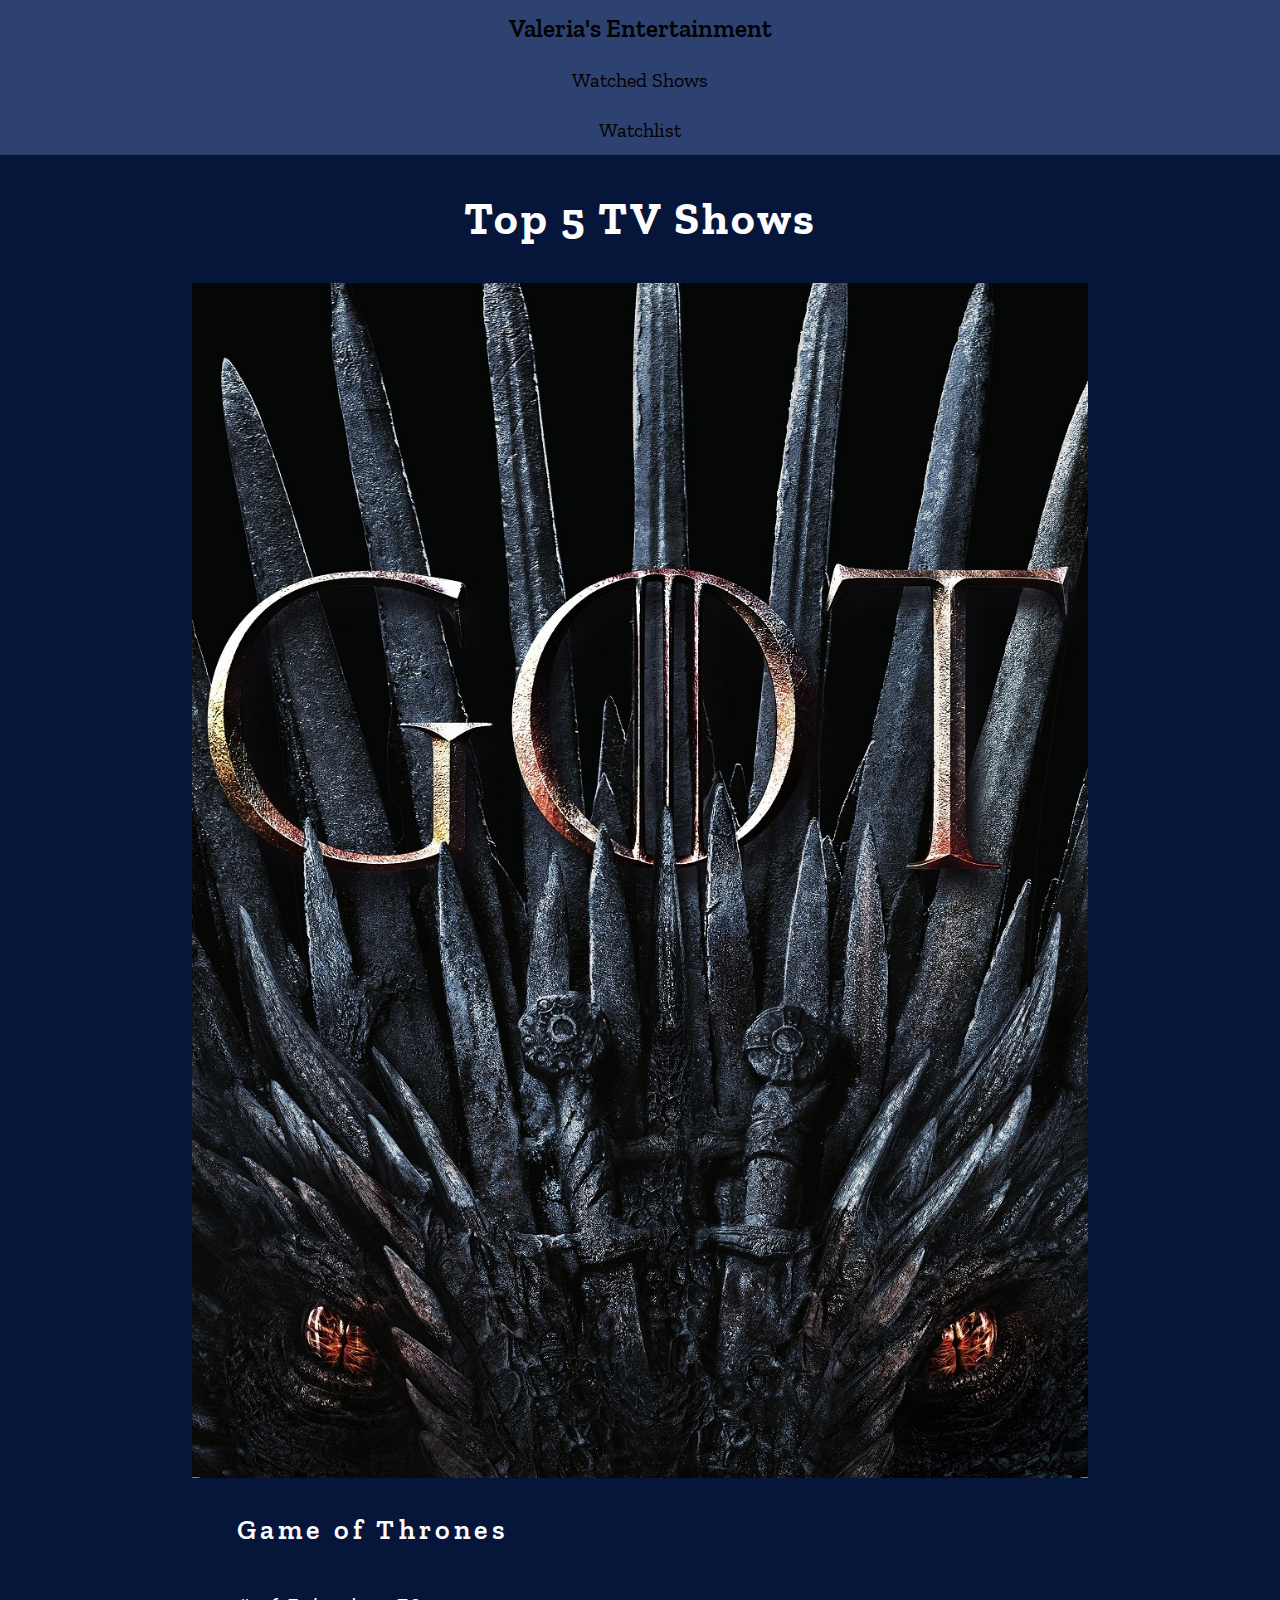
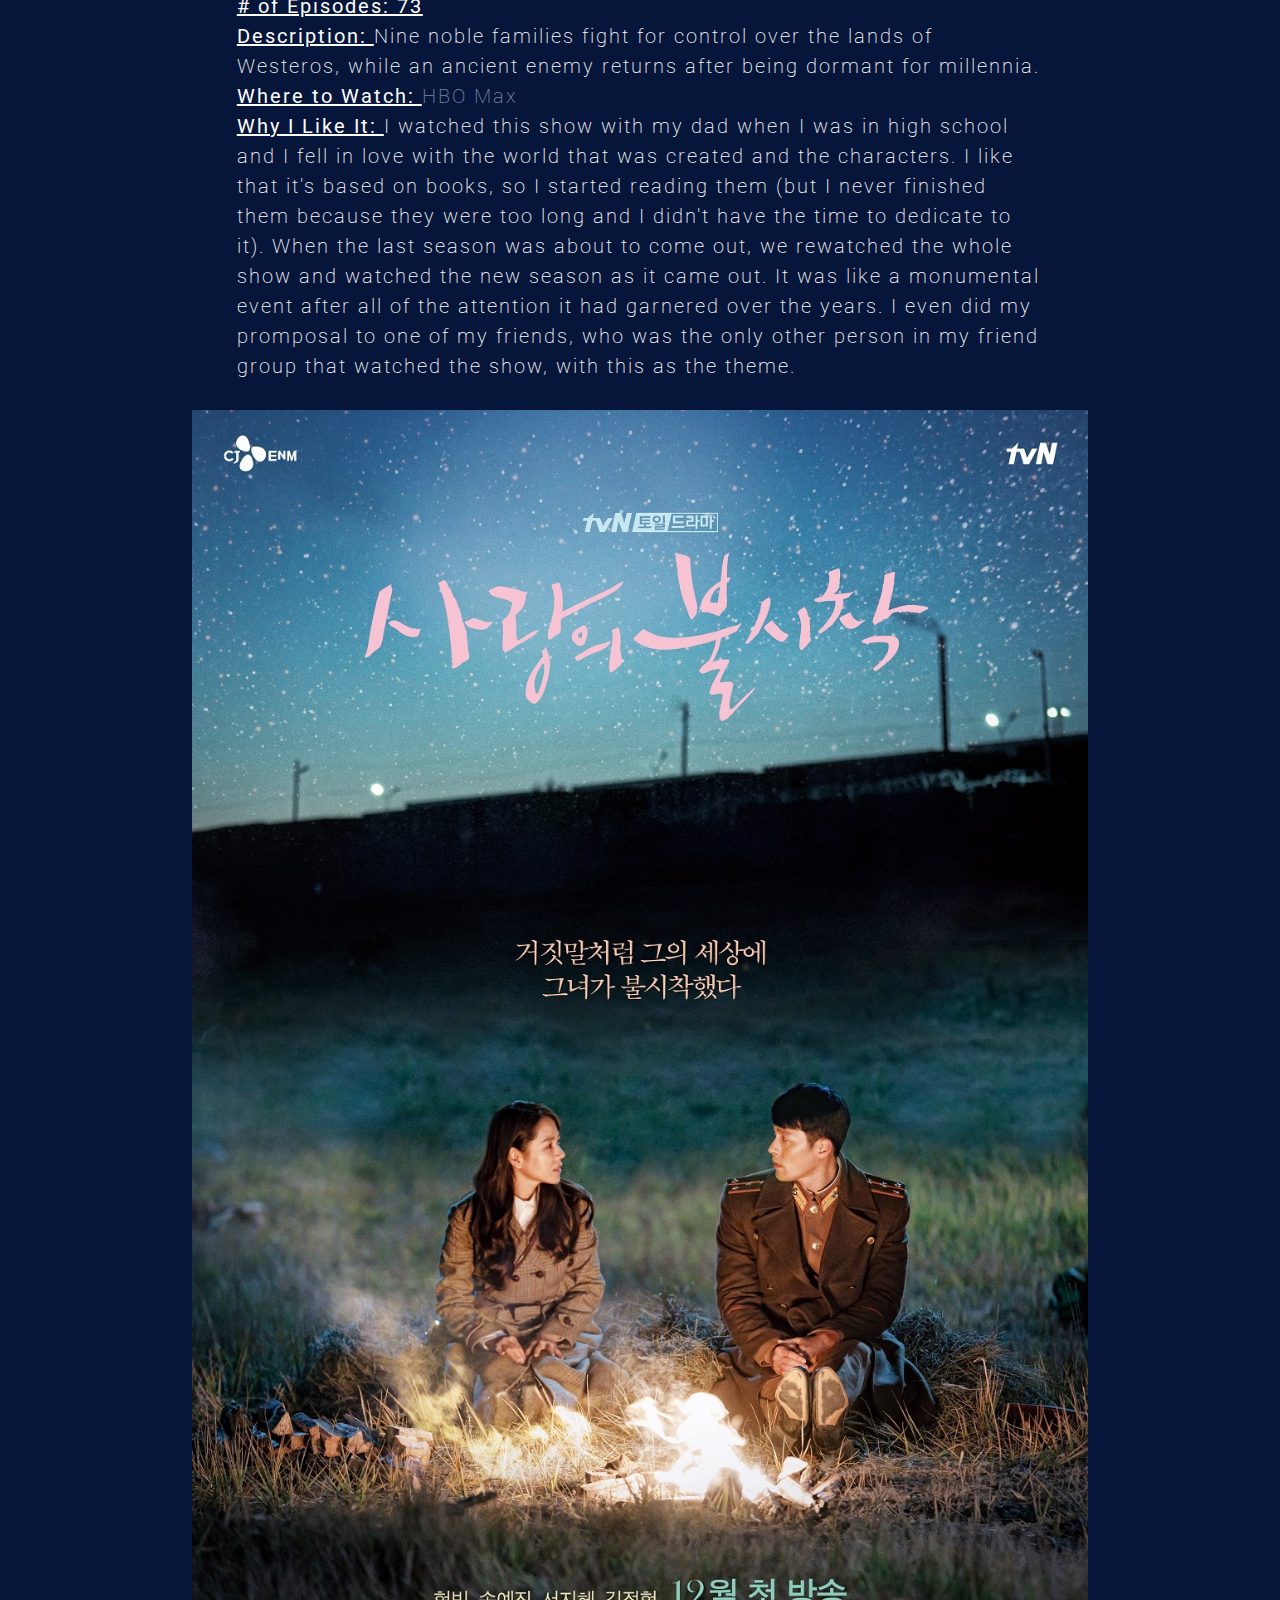
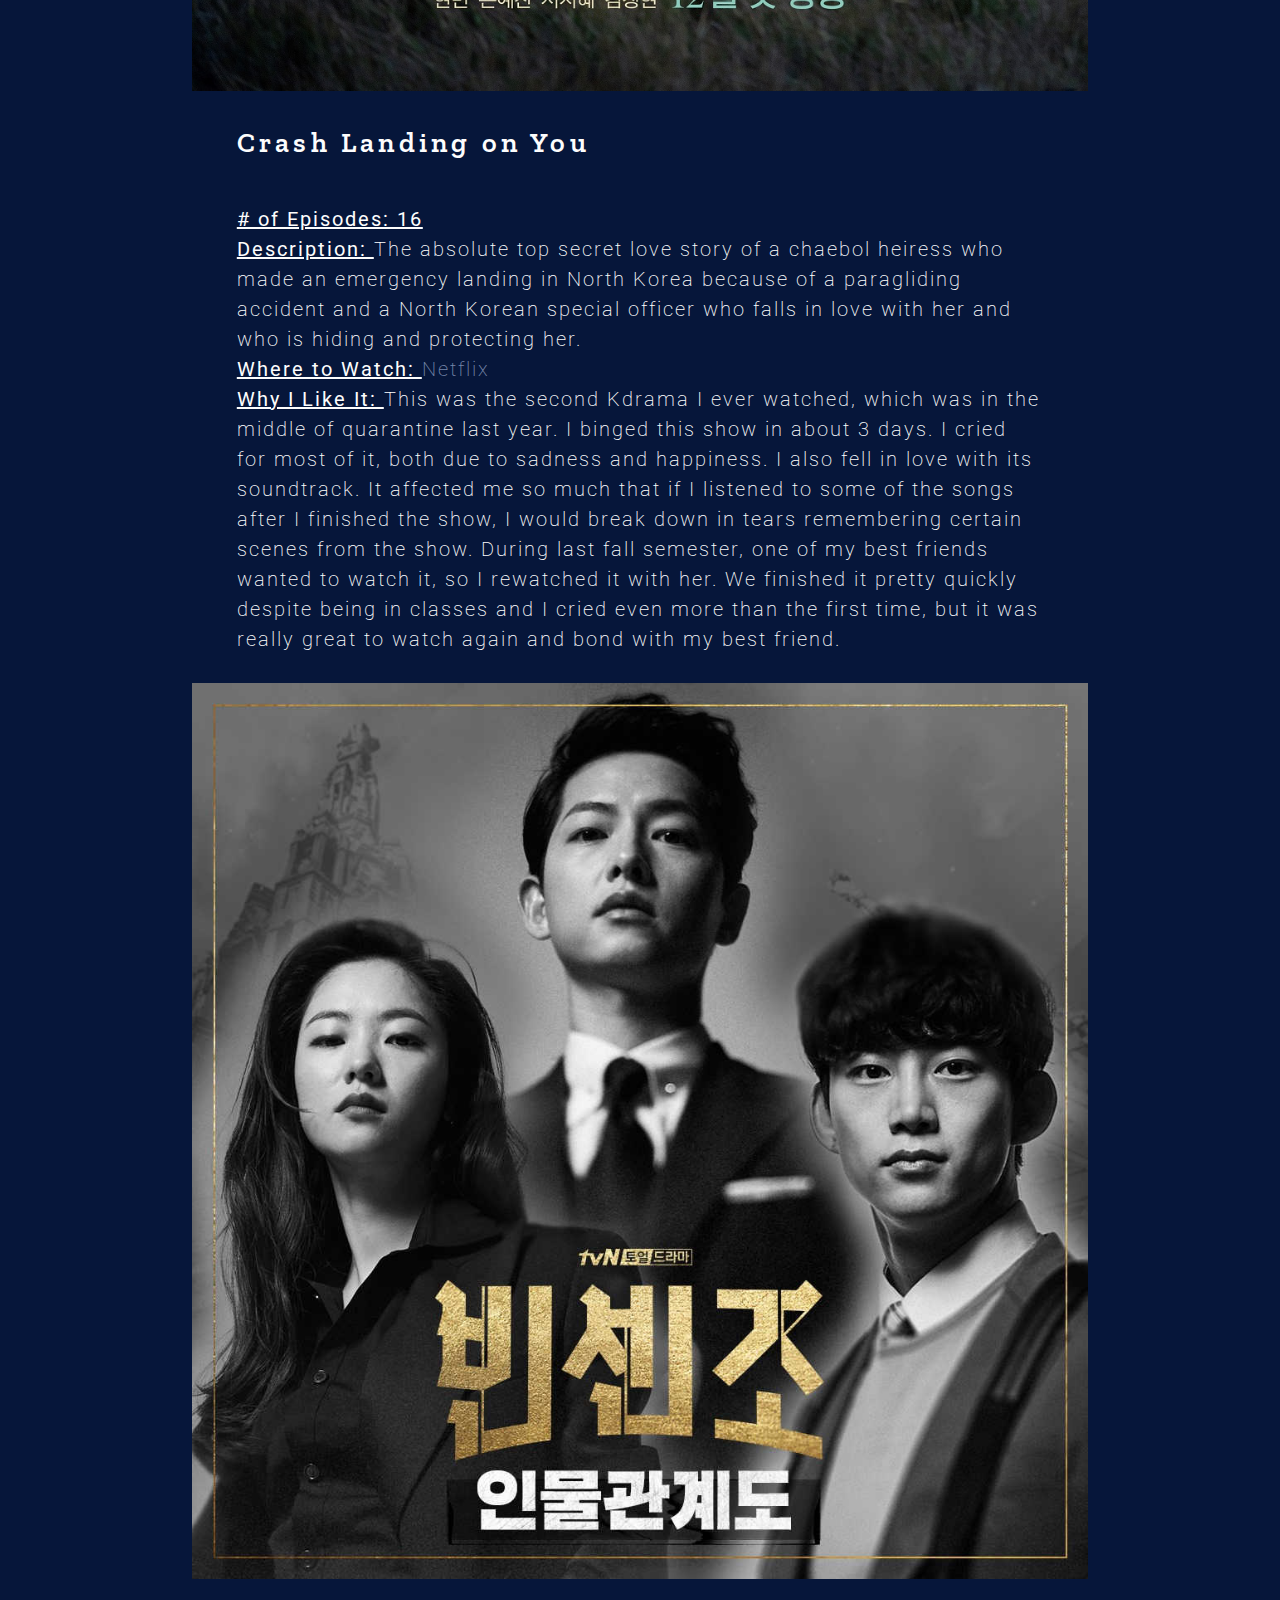
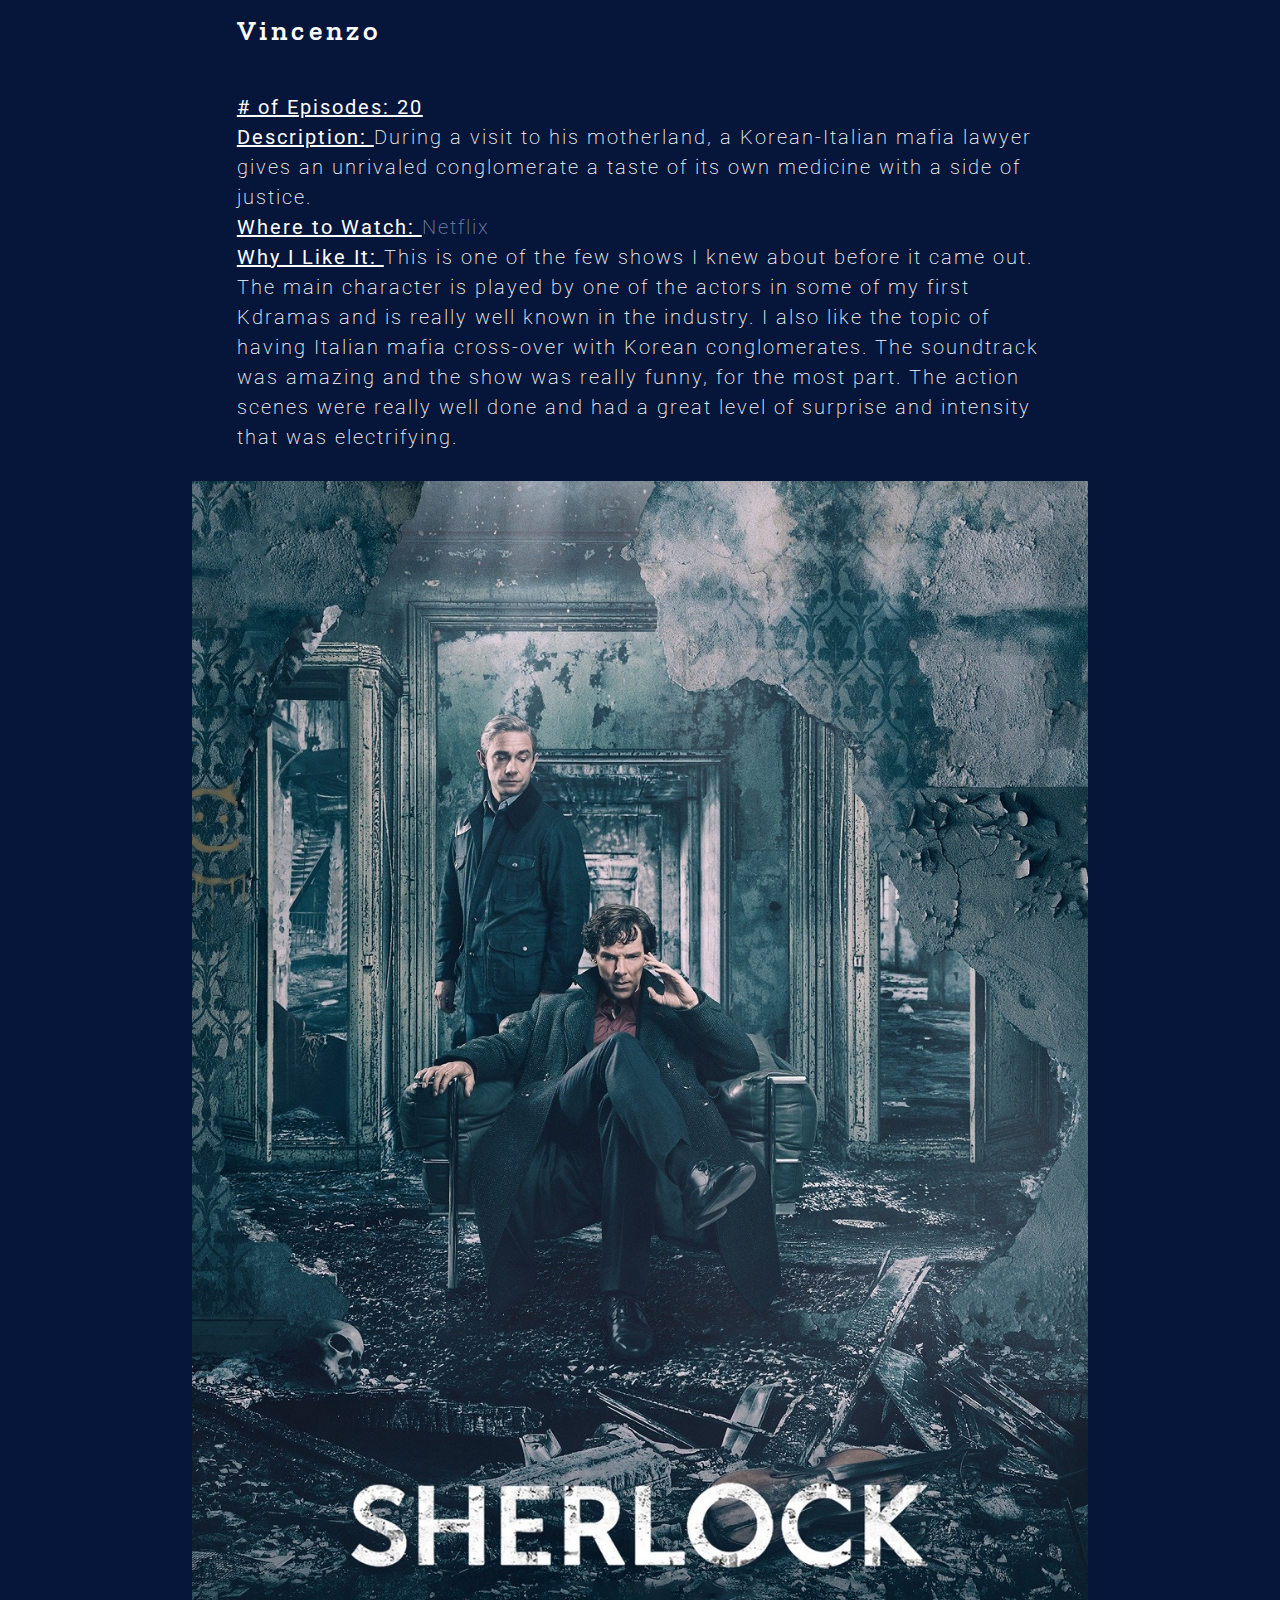
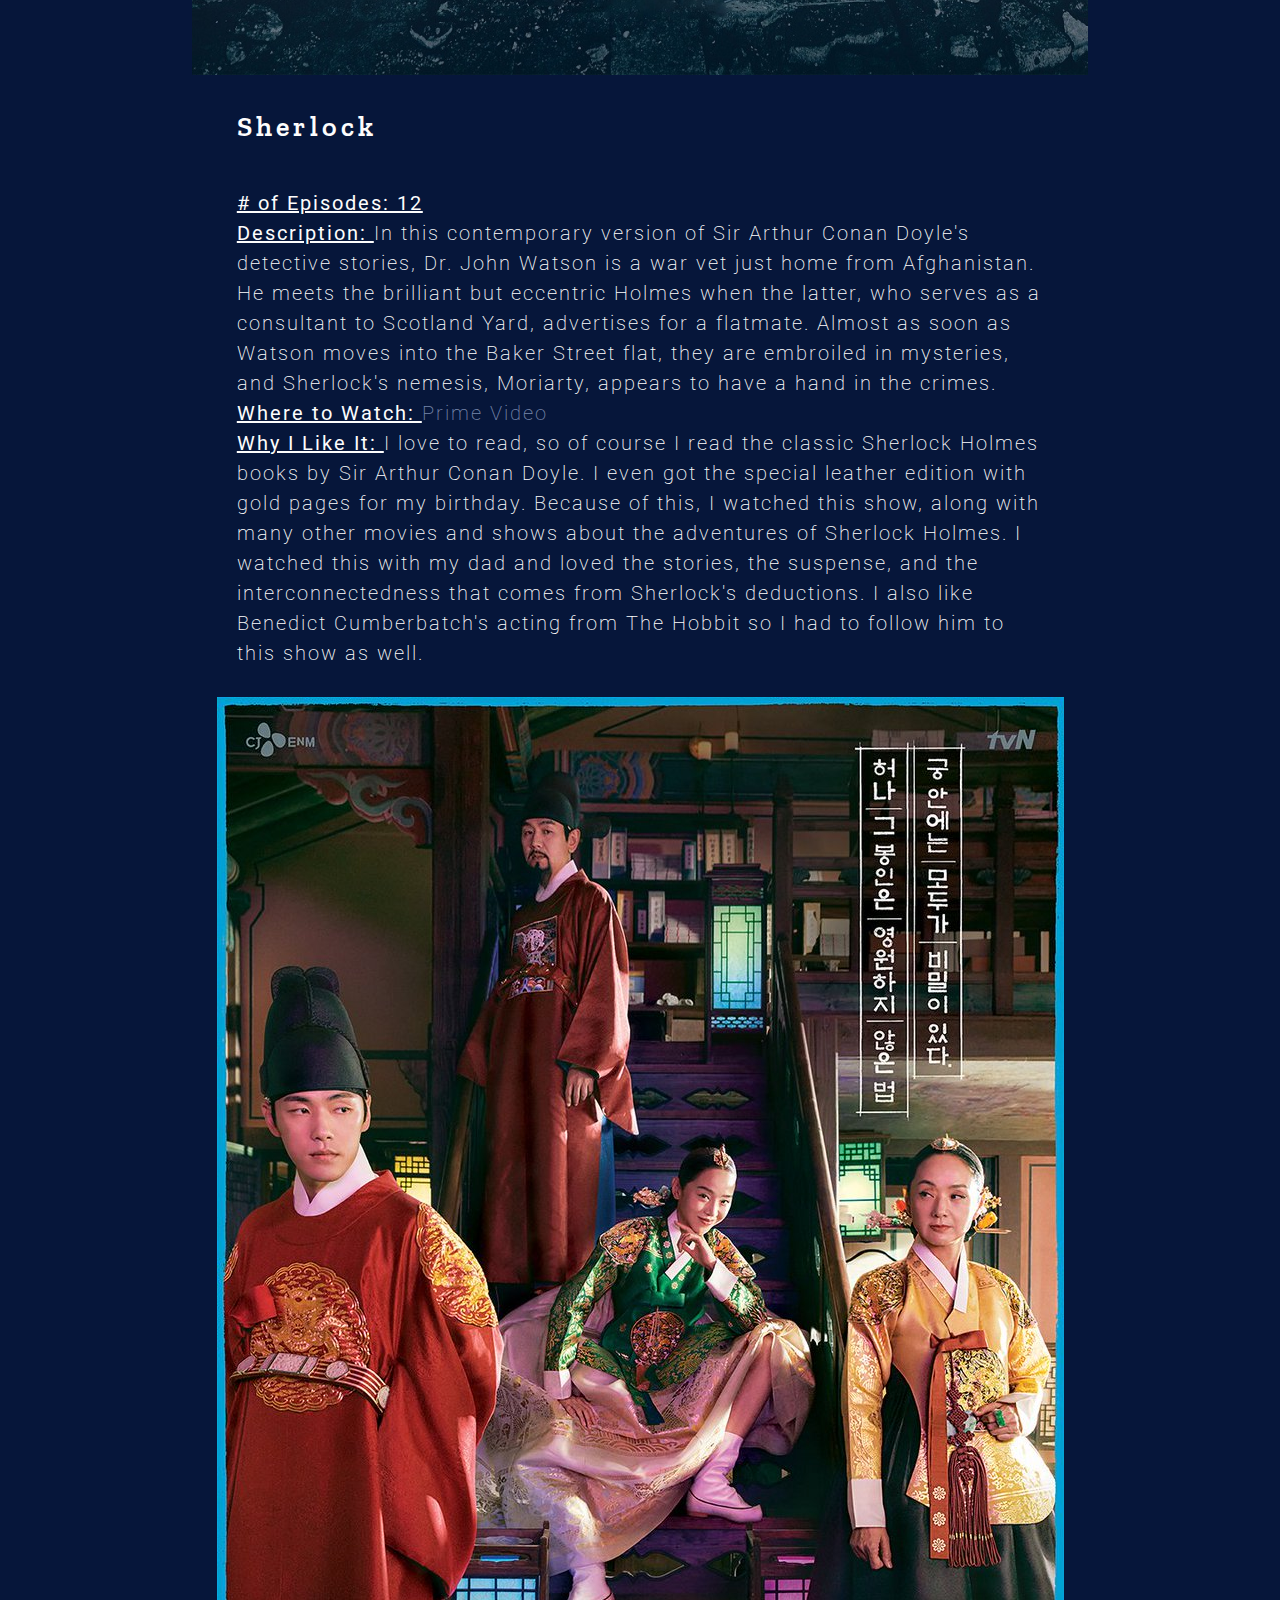
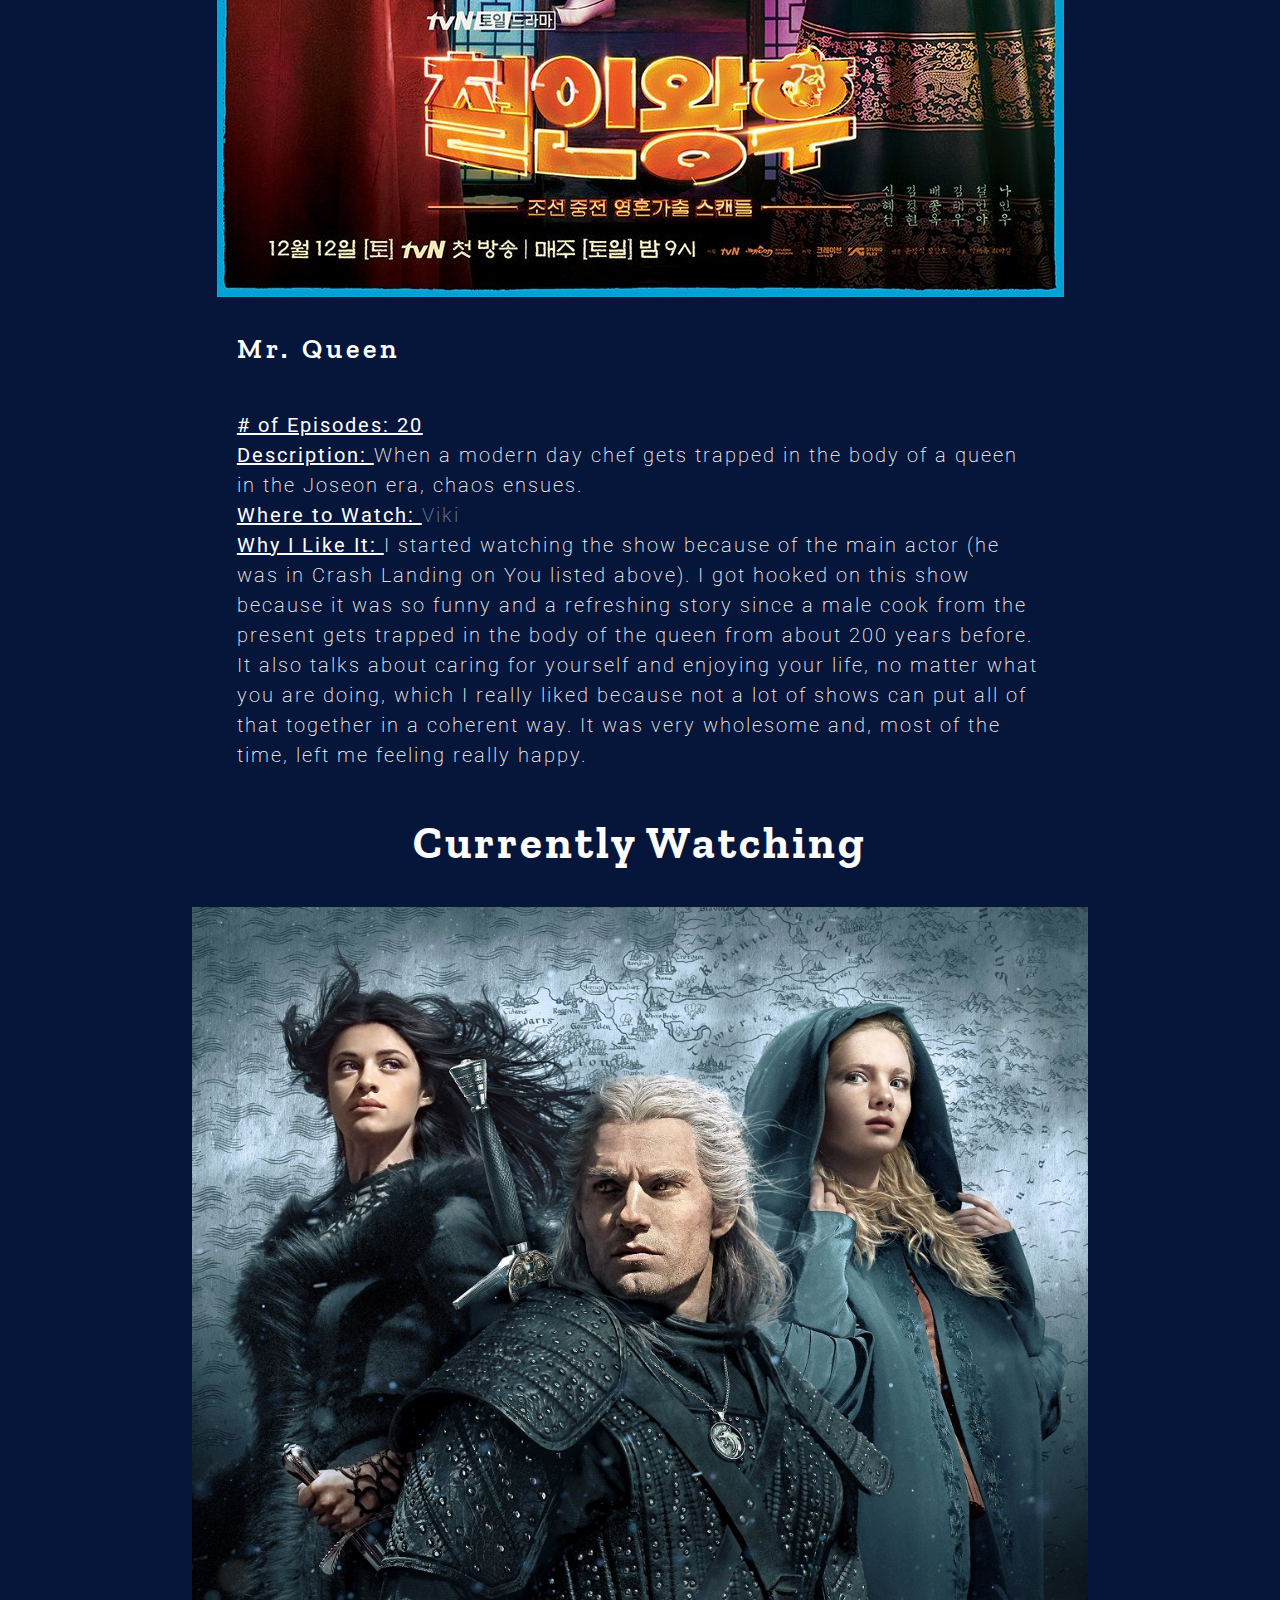
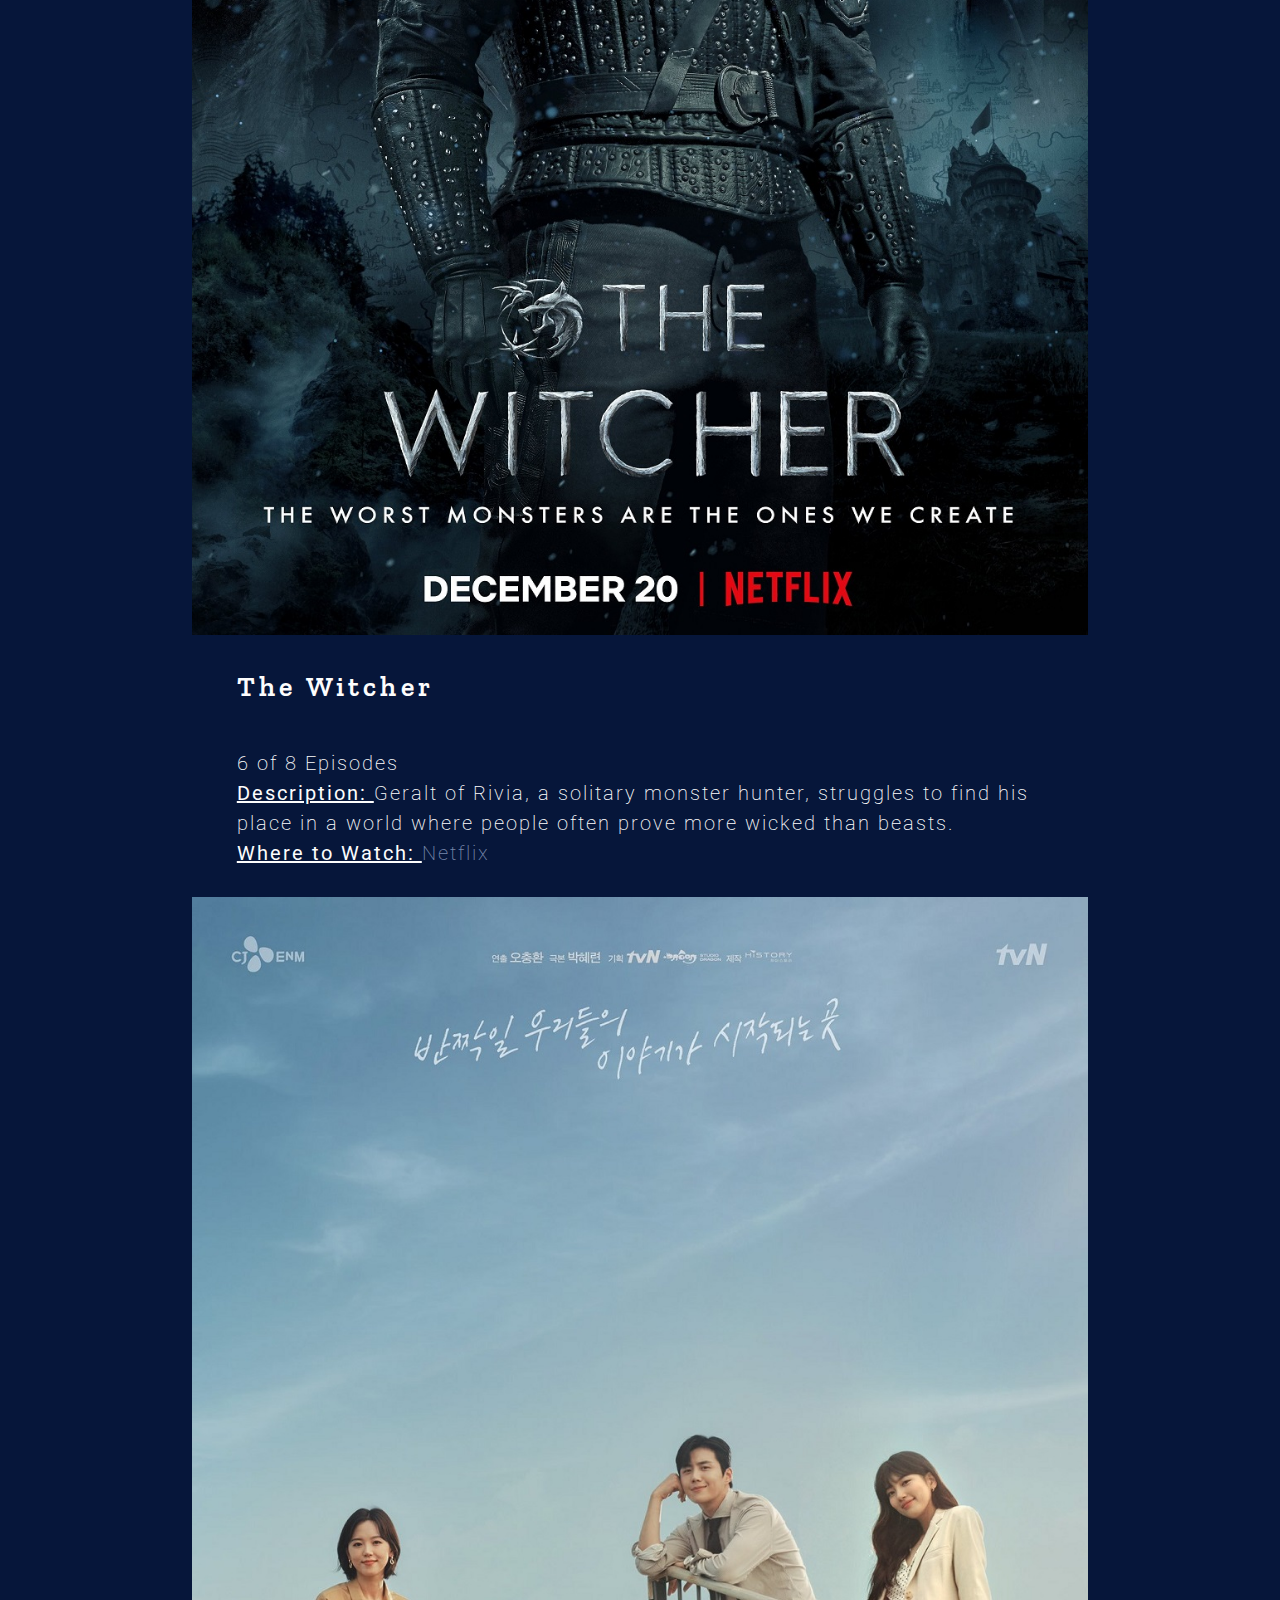
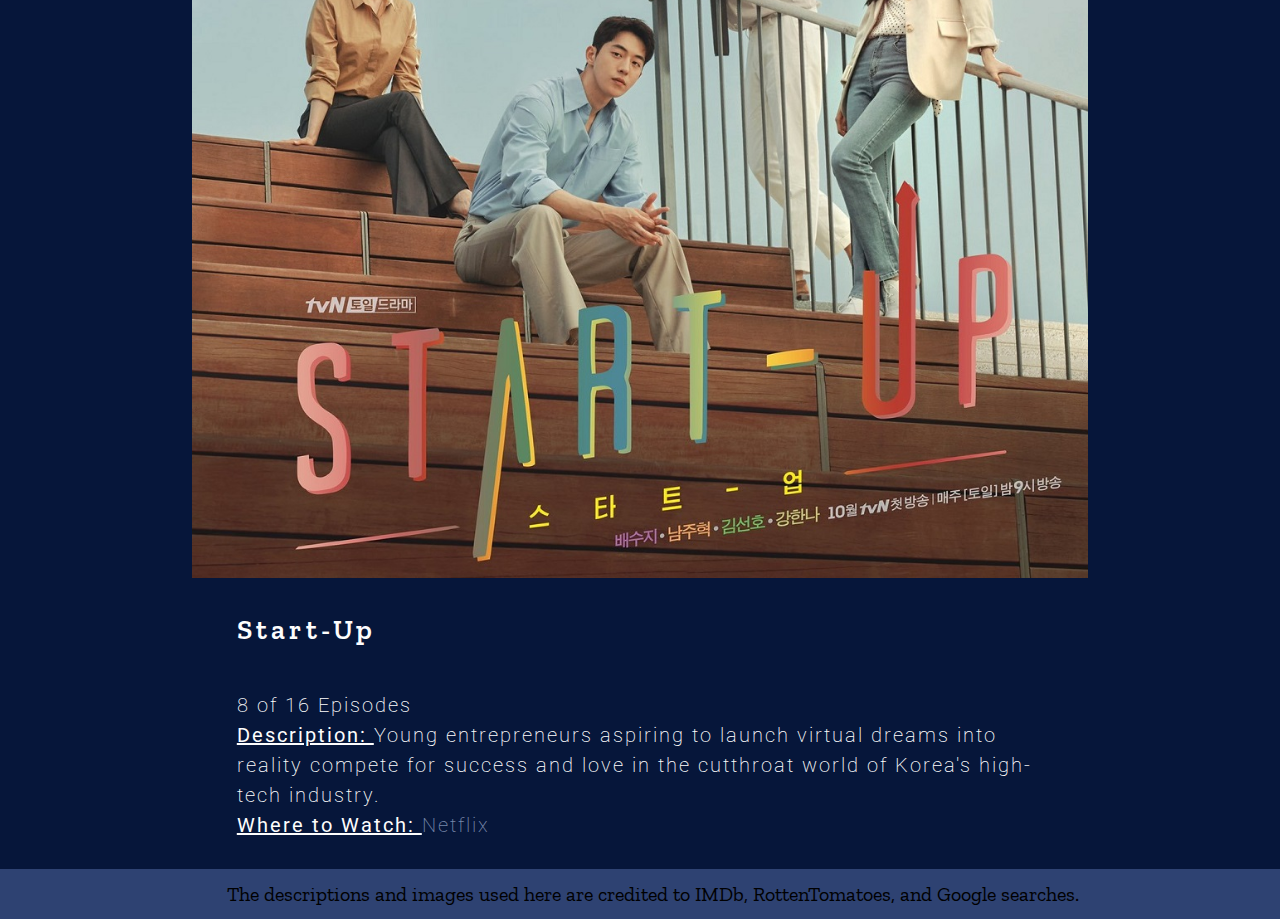
<file: index.html>
<!doctype html>

<html lang="en">
<head>
  <meta charset="utf-8">
  <meta name="viewport" content="width=device-width, initial-scale=1">

  <title>Valeria's Entertainment</title>
  <meta name="description" content="A website for my 2nd homework of 67240 about the TV Shows I watch">
  <meta name="author" content="Valeria Cordova">

  <link rel="stylesheet" href="css/styles.css">

</head>

<body>
    <div id="page">
        <nav>
            <ul>
                <li id="logo"><a href="#home">Valeria's Entertainment</a></li>
                <li>Watched Shows</li>
                <li>Watchlist</li>
            </ul>
        </nav>
        <main id="home">
            <section id="top_shows">
                <header>
                    <h2>Top 5 TV Shows</h2>
                </header>
                <!-- Each article is for one show, so it is repetitive -->
                <article>
                    <img src="images/got.jpg" alt="Throne made up of swords with dragon hidden behind it" class="big">
                    <p class="title">Game of Thrones</p>
                    <p><b># of Episodes: 73</b> <br>
                    <b>Description: </b>Nine noble families fight for control over the lands of Westeros, 
                    while an ancient enemy returns after being dormant for millennia.<br>
                    <b>Where to Watch: </b>
                    <a href="https://play.hbomax.com/page/urn:hbo:page:GVU2cggagzYNJjhsJATwo:type:series" target="_blank">HBO Max</a> <br>
                    <b class="why">Why I Like It: </b> I watched this show with my dad when I was in high school and I fell in love with the
                    world that was created and the characters. I like that it's based on books, so I started reading them (but I never finished 
                    them because they were too long and I didn't have the time to dedicate to it). When the last season was about to come out, we 
                    rewatched the whole show and watched the new season as it came out. It was like a monumental event after all of the attention it 
                    had garnered over the years. I even did my promposal to one of my friends, who was the only other person in my friend group 
                    that watched the show, with this as the theme. 
                    </p>
                </article>
                <article>
                    <img src="images/cloy.jpg" alt="Main characters sitting in front of a bonfire on a mountain" class="big">
                    <p class="title">Crash Landing on You</p>
                    <p><b># of Episodes: 16</b> <br>
                    <b>Description: </b>The absolute top secret love story of a chaebol heiress who made an emergency landing in North Korea because 
                    of a paragliding accident and a North Korean special officer who falls in love with her and who is hiding and protecting her. <br>
                    <b>Where to Watch: </b><a href="https://www.netflix.com/title/81159258?source=imdb" target="_blank">Netflix</a> <br>
                    <b class="why">Why I Like It: </b> This was the second Kdrama I ever watched, which was in the middle of quarantine last year. I binged
                    this show in about 3 days. I cried for most of it, both due to sadness and happiness. I also fell in love with its soundtrack. It affected
                    me so much that if I listened to some of the songs after I finished the show, I would break down in tears remembering certain scenes from the
                    show. During last fall semester, one of my best friends wanted to watch it, so I rewatched it with her. We finished it pretty quickly despite
                    being in classes and I cried even more than the first time, but it was really great to watch again and bond with my best friend. 
                    </p>
                </article>
                <article>
                    <img src="images/vincenzo.jpg" alt="Poster from Vincenzo with the three main characters" class="big">
                    <p class="title">Vincenzo</p>
                    <p><b># of Episodes: 20</b> <br>
                    <b>Description: </b>During a visit to his motherland, a Korean-Italian mafia lawyer gives an unrivaled conglomerate a taste of its own medicine 
                    with a side of justice. <br>
                    <b>Where to Watch: </b><a href="https://www.netflix.com/title/81365087?source=imdb" target="_blank">Netflix</a><br>
                    <b class="why">Why I Like It: </b> This is one of the few shows I knew about before it came out. The main character is played by one of the actors
                    in some of my first Kdramas and is really well known in the industry. I also like the topic of having Italian mafia cross-over with Korean conglomerates. 
                    The soundtrack was amazing and the show was really funny, for the most part. The action scenes were really well done and had a great level of surprise
                    and intensity that was electrifying. 
                    </p>
                </article>
                <article>
                    <img src="images/sherlock.jpg" alt="Sherlock Holmes sitting down with Dr.Watson standing next to him" class="big">
                    <p class="title">Sherlock</p>
                    <p><b># of Episodes: 12</b> <br>
                    <b>Description: </b> In this contemporary version of Sir Arthur Conan Doyle's detective stories, Dr. John Watson is a war vet just home from Afghanistan. 
                    He meets the brilliant but eccentric Holmes when the latter, who serves as a consultant to Scotland Yard, advertises for a flatmate. Almost as soon as Watson 
                    moves into the Baker Street flat, they are embroiled in mysteries, and Sherlock's nemesis, Moriarty, appears to have a hand in the crimes. <br>
                    <b>Where to Watch: </b> 
                    <a href="https://www.amazon.com/gp/video/detail/amzn1.dv.gti.90a9f708-8644-0abb-9ae3-c4fbc17c75e2?ref_=imdbref_tt_wbr_pvt_aiv&tag=imdbtag_tt_wbr_pvt_aiv-20" target="_blank">Prime Video</a><br>
                    <b class="why">Why I Like It: </b> I love to read, so of course I read the classic Sherlock Holmes books by Sir Arthur Conan Doyle. I even got the special leather edition
                    with gold pages for my birthday. Because of this, I watched this show, along with many other movies and shows about the adventures of Sherlock Holmes. I watched this with my dad
                    and loved the stories, the suspense, and the interconnectedness that comes from Sherlock's deductions. I also like Benedict Cumberbatch's acting from The Hobbit so I had to follow him to this show 
                    as well. 
                    </p>
                </article>
                <article>
                    <img src="images/mr_queen.jpeg" alt="Main characters (the King and Queen) with the main villains inside of the palace in the Joseon Era" class="big">
                    <p class="title">Mr. Queen</p>
                    <p><b># of Episodes: 20</b> <br>
                    <b>Description: </b> When a modern day chef gets trapped in the body of a queen in the Joseon era, chaos ensues. <br>
                    <b>Where to Watch: </b> <a href="https://www.viki.com/tv/37480c-mr-queen?utm_source=google&utm_medium=cpc&utm_campaign=Tinuiti_Search_Non-Brand_DSA-Feeds_VPS_US_PBroad&gclid=Cj0KCQjwqp-LBhDQARIsAO0a6aJaqp4qj99Ygv8t3T8odBoVVuSCV2ZjpTmMr-VvhISKtIlTM7WcBhEaAuEAEALw_wcB"
                    target="_blank">Viki</a> <br>
                    <b class="why">Why I Like It: </b> I started watching the show because of the main actor (he was in Crash Landing on You listed above). I got hooked on this show because it was so funny and a refreshing
                    story since a male cook from the present gets trapped in the body of the queen from about 200 years before. It also talks about caring for yourself and enjoying your life, no matter what you are doing, which I really liked
                    because not a lot of shows can put all of that together in a coherent way. It was very wholesome and, most of the time, left me feeling really happy. 
                    </p>
                </article>
            </section>
            <section id="watching">
                <header>
                    <h2>Currently Watching</h2>
                </header>
                <article>
                    <img src="images/witcher.jpg" alt="The Witcher with the two female leads" class="small">
                    <p class="title">The Witcher</p>
                    <p>6 of 8 Episodes <br>
                    <b>Description: </b>Geralt of Rivia, a solitary monster hunter, struggles to find his place in a world where people often prove more wicked than beasts. <br>
                    <b>Where to Watch: </b> <a href="https://www.netflix.com/title/80189685?source=imdb" target="_blank" >Netflix</a>
                    </p>
                </article>
                <article>
                    <img src="images/start_up.jpg" alt="Four main characters on standing on stairs outside" class="small">
                    <p class="title">Start-Up</p>
                    <p>8 of 16 Episodes <br>
                    <b>Description: </b> Young entrepreneurs aspiring to launch virtual dreams into reality compete for success and love in the cutthroat world of Korea's high-tech industry. <br>
                    <b>Where to Watch: </b> <a href="https://www.netflix.com/title/81290293?source=imdb" target="_blank">Netflix</a>
                    </p>
                </article>
            </section>
        </main>
        <footer>
            The descriptions and images used here are credited to IMDb, RottenTomatoes, and Google searches. 
        </footer>
    </div>
</body>
</html>
</file>
<file: css/styles.css>
@import url('https://fonts.googleapis.com/css2?family=Roboto&family=Tinos&family=Zilla+Slab:wght@500&display=swap');

/* font-family: 'Roboto', sans-serif;
font-family: 'Tinos', serif;
font-family: 'Zilla Slab', serif; */
body{
    background-color: #06163A;
    color: #FDFDFD;
    margin: 0;
    min-width: 480px;
}
nav, footer{
    background-color: #2E4272;
    color: #000001;
    width: 100vw;
    margin:auto;
    font-family: 'Zilla Slab', serif;
    text-align: center;
}

footer{
    padding: 1vw;
}

ul{
    margin: 0 auto;
    padding: 0;
    display: inline;

    text-align: center;
}
li{
    list-style-type: none;
    margin: 0 1vw;
    padding: 1vw;
}
li a{
    text-decoration: none;
    color: #000001;
}
a{

    text-decoration: none;
    color: #7787AA;
}
header{
    font-family: 'Zilla Slab', serif;
    font-size: 150%;
    text-align: center;
    letter-spacing: 0.1em;
}
article{
    text-align: left;
    font-family: 'Roboto', sans-serif;
    font-weight: 200;
    letter-spacing: 0.1em;
    line-height: 150%;
}
article p{
    padding: 1% 5%;
}
b{
    text-decoration: underline;
}
img{
    display: block;
    margin: 0 auto;
    max-width: 100%;
}
#logo{
    font-size: 125%;
    font-weight: 600;
}
.title{
    font-family:  'Zilla Slab', serif;
    font-size: 140%;
    font-weight: 600;
    letter-spacing: 0.15em
}

/* media queries that are not fully implemented */
@media screen and (min-width: 640px) and (max-width: 1024px){
    body{
        font-size: 125%;
    }
    
}

@media screen and (min-width: 1025px){
    body{
        font-size: 125%;
    }
    section{
        width: 70%;
        display: block;
        margin: 0 auto;
    }
}
</file>
